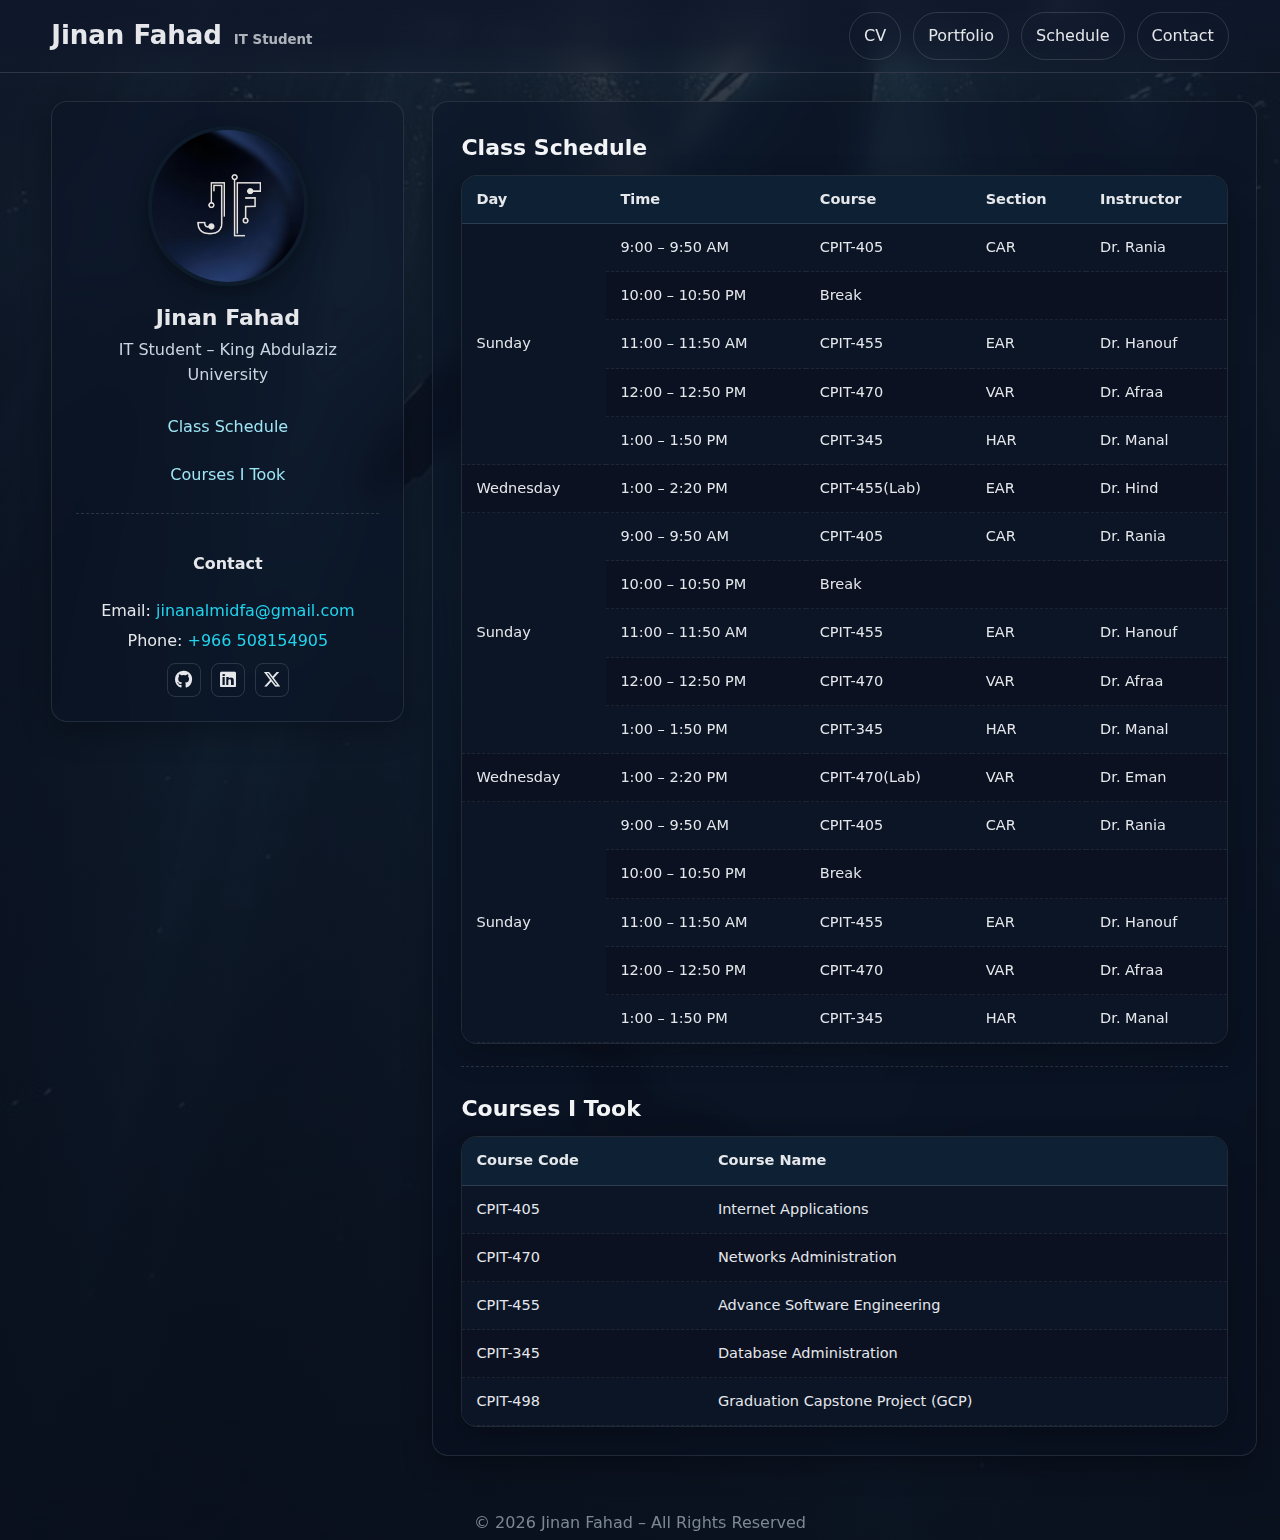
<file: schedule.html>
<!doctype html>
<html lang="en" dir="ltr">
<head>
  <meta charset="utf-8" />
  <meta name="viewport" content="width=device-width, initial-scale=1" />
  <title>Class Schedule – Jinan Fahad</title>
  <meta name="description" content="Weekly class schedule and completed courses." />
 <link rel="stylesheet" href="styles.css" />
<link rel="stylesheet" href="https://cdnjs.cloudflare.com/ajax/libs/font-awesome/6.5.0/css/all.min.css">
</head>
<body>

  <!-- Header -->
  <header>
    <div class="nav">
      <div class="brand">
        <div class="brand-name">Jinan Fahad</div>
        <small>IT Student</small>
      </div>

      <button class="hamburger" id="hamburger" aria-label="Open menu" aria-expanded="false">
        <span></span><span></span><span></span>
      </button>

      <nav class="top-links" id="top-links">
  <a class="chip" href="index.html">CV</a>
  <a class="chip" href="portfolio.html">Portfolio</a>
  <a class="chip" href="schedule.html">Schedule</a>
  <a class="chip" href="contact.html">Contact</a>
</nav>
    </div>
  </header>

  <div class="page">
    <!-- Sidebar -->
    <aside class="aside">
      <div class="avatar"><img src="ma-logo.jpg" alt="Profile photo"></div>
      <div class="name">Jinan Fahad</div>
      <div class="role">IT Student – King Abdulaziz University</div>

      <ul class="menu" aria-label="Section menu">
        <li><a href="#schedule">Class Schedule</a></li>
        <li><a href="#courses">Courses I Took</a></li>
      </ul>

      <div class="contact-box">
        <h4>Contact</h4>
        <div class="row">Email: <a href="mailto:jinanalmidfa@gmail.com">jinanalmidfa@gmail.com</a></div>
        <div class="row">Phone: <a href="tel:+966508154905">+966 508154905</a></div>
        <div class="social">
          <a class="icon" href="https://github.com/JinanFahad" target="_blank" title="GitHub"><i class="fab fa-github"></i></a>
          <a class="icon" href="https://www.linkedin.com/in/jinan-almidfa-b8b09228b" target="_blank" title="LinkedIn"><i class="fab fa-linkedin"></i></a>
          <a class="icon" href="https://x.com/itjinanlz" target="_blank" title="X"><i class="fab fa-x-twitter"></i></a>
        </div>
      </div>
    </aside>

    <!-- Main -->
    <main class="main">
      <!-- Class Schedule -->
      <section id="schedule" class="section">
        <h2>Class Schedule</h2>

        <div class="table-wrapper">
          <table class="table striped hoverable">
            <thead>
              <tr>
                <th>Day</th>
                <th>Time</th>
                <th>Course</th>
                <th>Section</th>
                <th>Instructor</th>
              </tr>
            </thead>
            <tbody>
              <!-- Sunday -->
              <tr>
                <td rowspan="5">Sunday</td>
                <td>9:00 – 9:50 AM</td>
                <td>CPIT-405</td><td>CAR</td><td>Dr. Rania</td>
              </tr>
              <tr>
                <td>10:00 – 10:50 PM</td>
                <td colspan="3">Break</td>
              </tr>
              <tr>
                <td>11:00 – 11:50 AM</td>
                <td>CPIT-455</td><td>EAR</td><td>Dr. Hanouf</td>
              </tr>
              <tr>
                <td>12:00 – 12:50 PM</td>
                <td>CPIT-470</td><td>VAR</td><td>Dr. Afraa</td>
              </tr>
              <tr>
                <td>1:00 – 1:50 PM</td>
                <td>CPIT-345</td><td>HAR</td><td>Dr. Manal</td>
              </tr>

              <!-- Monday -->
              <tr>
                <td>Wednesday</td>
                <td>1:00 – 2:20 PM</td>
                <td>CPIT-455(Lab)</td><td>EAR</td><td>Dr. Hind</td>
              </tr>

              <!-- Tuesday -->
              <tr>
                <td rowspan="5">Sunday</td>
                <td>9:00 – 9:50 AM</td>
                <td>CPIT-405</td><td>CAR</td><td>Dr. Rania</td>
              </tr>
              <tr>
                <td>10:00 – 10:50 PM</td>
                <td colspan="3">Break</td>
              </tr>
              <tr>
                <td>11:00 – 11:50 AM</td>
                <td>CPIT-455</td><td>EAR</td><td>Dr. Hanouf</td>
              </tr>
              <tr>
                <td>12:00 – 12:50 PM</td>
                <td>CPIT-470</td><td>VAR</td><td>Dr. Afraa</td>
              </tr>
              <tr>
                <td>1:00 – 1:50 PM</td>
                <td>CPIT-345</td><td>HAR</td><td>Dr. Manal</td>
              </tr>

              <!-- Wednesday -->
              <tr>
                <td>Wednesday</td>
                <td>1:00 – 2:20 PM</td>
                <td>CPIT-470(Lab)</td><td>VAR</td><td>Dr. Eman</td>
              </tr>

              <!-- Thursday -->
              <tr>
                <td rowspan="5">Sunday</td>
                <td>9:00 – 9:50 AM</td>
                <td>CPIT-405</td><td>CAR</td><td>Dr. Rania</td>
              </tr>
              <tr>
                <td>10:00 – 10:50 PM</td>
                <td colspan="3">Break</td>
              </tr>
              <tr>
                <td>11:00 – 11:50 AM</td>
                <td>CPIT-455</td><td>EAR</td><td>Dr. Hanouf</td>
              </tr>
              <tr>
                <td>12:00 – 12:50 PM</td>
                <td>CPIT-470</td><td>VAR</td><td>Dr. Afraa</td>
              </tr>
              <tr>
                <td>1:00 – 1:50 PM</td>
                <td>CPIT-345</td><td>HAR</td><td>Dr. Manal</td>
              </tr>
            </tbody>
          </table>
        </div>
      </section>

      <!-- Courses -->
      <section id="courses" class="section">
        <h2>Courses I Took</h2>
        <div class="table-wrapper">
          <table class="table striped hoverable courses">
            <thead>
              <tr>
                <th>Course Code</th>
                <th>Course Name</th>
              </tr>
            </thead>
            <tbody>
              <tr><td>CPIT-405</td><td>Internet Applications</td></tr>
              <tr><td>CPIT-470</td><td>Networks Administration</td></tr>
              <tr><td>CPIT-455</td><td>Advance Software Engineering</td></tr>
              <tr><td>CPIT-345</td><td>Database Administration</td></tr>
              <tr><td>CPIT-498</td><td>Graduation Capstone Project (GCP)</td></tr>
            </tbody>
          </table>
        </div>
      </section>
    </main>
  </div>

  <footer>© <span id="year"></span> Jinan Fahad – All Rights Reserved</footer>

  <script>
    document.getElementById('year').textContent=new Date().getFullYear();

    document.addEventListener('DOMContentLoaded', function () {
      const btn  = document.getElementById('hamburger');
      const menu = document.getElementById('top-links');
      if (!btn || !menu) return;

      btn.addEventListener('click', (e) => {
        e.stopPropagation();
        const open = menu.classList.toggle('is-open');
        btn.classList.toggle('is-active', open);
        btn.setAttribute('aria-expanded', open ? 'true' : 'false');
      });

      menu.querySelectorAll('a').forEach(a => {
        a.addEventListener('click', () => {
          menu.classList.remove('is-open');
          btn.classList.remove('is-active');
          btn.setAttribute('aria-expanded', 'false');
        });
      });

      document.addEventListener('click', (e) => {
        if (!menu.classList.contains('is-open')) return;
        if (menu.contains(e.target) || btn.contains(e.target)) return;
        menu.classList.remove('is-open');
        btn.classList.remove('is-active');
        btn.setAttribute('aria-expanded', 'false');
      });

      document.addEventListener('keydown', (e) => {
        if (e.key === 'Escape') {
          menu.classList.remove('is-open');
          btn.classList.remove('is-active');
          btn.setAttribute('aria-expanded', 'false');
        }
      });
    });
  </script>
</body>
</html>
</file>
<file: styles.css>
:root{
  --bg:#0f172a;
  --ink:#e5e7eb;
  --ink-strong:#f3f4f6;
  --muted:#cbd5e1;
  --accent:#22d3ee;

  --border:#ffffff22;
  --radius:16px;
  --shadow:0 10px 30px rgba(0,0,0,.28);
  --maxw:1200px;
  --sidebar:320px;

  /* Glass */
  --glass:rgba(11,18,32,.45);
  --glass-border:#ffffff1a;
}

/*  Base  */
*{box-sizing:border-box}
html{scroll-behavior:smooth}
body{
  margin:0;
  font-family:system-ui,-apple-system,Segoe UI,Roboto,Arial,sans-serif;
  color:var(--ink);
  line-height:1.6;
  background:
    radial-gradient(1200px 700px at 10% -10%, #1e293b33, transparent),
    linear-gradient(180deg, #0b1020cc, #0b1220cc),
    url('BG.jpg') center / cover fixed no-repeat,
    var(--bg);
}
a{color:var(--accent);text-decoration:none}
a:hover{text-decoration:underline}
img{max-width:100%;display:block}

/*  Header */
header{
  position:sticky; top:0; z-index:50;
  backdrop-filter:blur(8px);
  border-bottom:1px solid var(--border);
  background:linear-gradient(180deg,#0f172acc,#0f172a99 60%,transparent);
}
.nav{
  width:92%; max-width:var(--maxw); margin-inline:auto; padding:12px 0;
  display:flex; align-items:center; justify-content:space-between; overflow:visible;
}
.brand{display:flex; gap:12px; align-items:baseline; font-weight:800; flex-wrap:nowrap}
.brand small{opacity:.75}
.brand-name{white-space:nowrap; font-weight:800; font-size:26px}
.top-links{display:flex; gap:12px}
.chip{
  padding:10px 14px; border:1px solid var(--border); border-radius:999px; color:var(--ink);
  background:transparent;
  transition:background-color .25s ease,color .25s ease,border-color .25s ease,transform .25s ease;
}
.chip:hover{background:var(--accent); color:#0b1020; border-color:var(--accent); transform:translateY(-2px)}

/* Hamburger */
.hamburger{
  position:relative; display:none;
  align-items:center; justify-content:center;
  width:38px; height:38px; border:1px solid var(--border); border-radius:10px;
  background:#0b1324; cursor:pointer;
  font-size:0; line-height:0;
  transition:background-color .25s ease, border-color .25s ease, transform .2s ease; z-index:300;
}
.hamburger span{
  position:absolute; left:50%; width:18px; height:2px; background:var(--ink); border-radius:2px;
  transform:translateX(-50%); transition:transform .25s ease, opacity .2s ease;
}
.hamburger span:nth-child(1){top:12px}
.hamburger span:nth-child(2){top:18px}
.hamburger span:nth-child(3){top:24px}
.hamburger.is-active{background:#0e1730}
.hamburger.is-active span:nth-child(1){transform:translateX(-50%) translateY(6px) rotate(45deg)}
.hamburger.is-active span:nth-child(2){opacity:0}
.hamburger.is-active span:nth-child(3){transform:translateX(-50%) translateY(-6px) rotate(-45deg)}
.nav{position:relative; overflow:visible}

/*  Layout  */
.page{
  width:92%; max-width:var(--maxw); margin-inline:auto; padding-block:28px;
  display:grid; gap:28px; grid-template-columns:30% 70%;
}

/*  Glass Cards  */
.aside,.main,.folio-section,.table-wrapper{
  background:var(--glass);
  border:1px solid var(--glass-border);
  border-radius:var(--radius);
  box-shadow:var(--shadow);
  backdrop-filter:blur(12px) saturate(125%);
  -webkit-backdrop-filter:blur(12px) saturate(125%);
}

/*  Sidebar  */
.aside{
  position:sticky; top:74px; align-self:start; padding:24px; text-align:center;
}
.avatar{
  width:160px; height:160px; margin:0 auto 14px; border-radius:50%; overflow:hidden;
  border:4px solid #0d1b2a; box-shadow:0 6px 18px rgba(0,0,0,.35);
  display:grid; place-items:center; 
}
.avatar img{
  width:100%; height:100%; object-fit:cover; object-position:center;
}
.name{margin:10px 0 2px; font-size:22px; font-weight:800}
.role{margin:0 0 12px; color:var(--muted)}
.menu{margin:18px 0 0; padding:0; list-style:none; display:grid; gap:6px}
.menu a{
  display:block; padding:8px 12px; border-radius:10px; color:#9ee6f5;
  transition:background-color .25s ease, transform .25s ease;
}
.menu a:hover{background:#0e2033; transform:translateY(-2px)}
.contact-box{margin-top:18px; border-top:1px dashed var(--border); padding-top:16px}
.row{margin:4px 0}
.social{display:flex; gap:10px; margin-top:10px; justify-content:center}
.icon{
  width:34px; height:34px; border-radius:8px; display:grid; place-items:center;
  border:1px solid var(--border);
  transition:background-color .25s ease, border-color .25s ease, transform .25s ease;
}
.icon i{font-size:18px; color:var(--ink)}
.icon:hover{background:var(--accent); border-color:var(--accent); transform:translateY(-2px)}
.icon:hover i{color:#0b1020}

/*  Main Card  */
.main{padding:28px}
.section{padding-bottom:22px; margin-bottom:24px; border-bottom:1px dashed var(--border); scroll-margin-top:90px}
.section:last-child{border-bottom:none; margin-bottom:0; padding-bottom:0}
h1,h2{margin:0 0 10px; color:var(--ink-strong)}
h2{font-size:22px}
ul{margin:6px 0 0 18px}

/*  Forms  */
.field{display:grid; gap:6px; margin-bottom:12px}
input,textarea{
  background:#0a1120; border:1px solid #ffffff1a; color:var(--ink);
  border-radius:12px; padding:12px 14px; outline:none;
}
input:focus,textarea:focus{border-color:var(--accent); box-shadow:0 0 0 3px #22d3ee22}
.actions{margin-top:10px}
button{
  cursor:pointer; padding:12px 18px; border-radius:999px;
  border:1px solid #22d3ee44; background:#0b1324; color:var(--ink);
  transition:background-color .25s ease, transform .25s ease, border-color .25s ease;
}
button:hover{background:var(--accent); color:#0b1020; border-color:var(--accent); transform:translateY(-2px)}
.radio{display:flex; gap:14px; align-items:center; flex-wrap:wrap}
footer{color:#9aa4b2; text-align:center; opacity:.8; margin:26px 0 4px}

/*  Portfolio sections  */
.folio-wrap{width:92%; max-width:var(--maxw); margin:28px auto}
.folio-section{padding:22px; margin-bottom:22px}
.split{display:grid; gap:22px; align-items:center; grid-template-columns:1.2fr .8fr}
.split.rev{grid-template-columns:.8fr 1.2fr}
.copy h2{margin:0 0 8px; font-size:24px}
.copy p{margin:0 0 10px; color:var(--muted)}
.copy .impression{color:var(--ink); font-style:italic}
.media img{width:100%; height:auto; border-radius:16px; border:1px solid var(--border)}
.media .round{border-radius:999px; aspect-ratio:1/1; object-fit:cover}
.tags{display:flex; gap:8px; flex-wrap:wrap; margin-top:6px}
.tag{font-size:12px; padding:6px 10px; border:1px solid var(--border); border-radius:999px; color:var(--muted)}
.folio-section .media img.ebram{width:180px; height:auto; margin-inline:auto; display:block}
.folio-section .media img.soln,.folio-section .media img.nexcore{width:360px; height:auto; margin-inline:auto; display:block}

/* Posters */
.poster-grid{display:flex; gap:16px; justify-content:center; align-items:flex-start; flex-wrap:nowrap; overflow-x:auto; padding-bottom:10px}
.poster-grid img{max-height:300px; width:auto; flex-shrink:0; object-fit:contain; border-radius:10px; border:1px solid var(--border); box-shadow:0 6px 16px rgba(0,0,0,.35)}

/* Screenshots */
.shot-grid{display:flex; gap:20px; justify-content:flex-start; align-items:flex-start; flex-wrap:wrap}
.shot-grid img{max-width:48%; height:auto; border-radius:12px; border:1px solid var(--border); box-shadow:0 6px 16px rgba(0,0,0,.35)}
.shot-grid img.small-img{max-width:35%}

/*  Tables  */
.table-wrapper{overflow:auto; padding:0}
.table{
  width:100%; border-collapse:separate; border-spacing:0;
  font-size:14.5px; color:var(--ink);
}
.table thead th{
  position:sticky; top:0; z-index:1;
  background:#0e2033; color:var(--ink); text-align:left;
  padding:12px 14px; border-bottom:1px solid var(--border);
}
.table tbody td{
  padding:12px 14px; border-bottom:1px dashed #ffffff14; vertical-align:middle;
}
.table.striped tbody tr:nth-child(odd){background:#0b1526}
.table.striped tbody tr:nth-child(even){background:#0b1120}
.table.hoverable tbody tr:nth-child(odd):hover{background:#0d1e35}
.table.hoverable tbody tr:nth-child(even):hover{background:#3a5075}
.table-wrapper .table thead th:first-child{border-top-left-radius:12px}
.table-wrapper .table thead th:last-child{border-top-right-radius:12px}



/* Tablet */
@media (max-width:980px){
  :root{ --sidebar:260px; }
  .split,.split.rev{grid-template-columns:1fr}
}

/* Mobile & small tablets */
@media (max-width:780px){
  .hamburger{display:inline-flex !important;}
  .top-links{display:none !important;}

  .top-links.is-open{
    display:flex; flex-direction:column; gap:10px;
    position:fixed; right:12px; top:64px; z-index:200;
    width:min(220px,80vw);
    background:var(--glass); border:1px solid var(--glass-border); border-radius:14px;
    padding:12px; box-shadow:0 12px 24px rgba(0,0,0,.35);
    backdrop-filter:blur(12px) saturate(125%); -webkit-backdrop-filter:blur(12px) saturate(125%);
  }
  .top-links.is-open .chip{width:100%; text-align:left}

  .page{ grid-template-columns: 1fr !important; }

  .aside{
    position: static !important;
    padding: 16px !important;
    text-align: center !important;
    display: grid !important;
    justify-items: center !important;
    row-gap: 10px !important;
  }

  .avatar{
    width: 120px !important;
    height: 120px !important;
    margin: 0 auto 12px !important;
    display: grid !important;
    place-items: center !important;
    border-radius: 50% !important;
    overflow: hidden !important;
  }
  .avatar img{
    width: 100% !important;
    height: 100% !important;
    object-fit: cover !important;
    object-position: center !important;
    display: block !important;
  }

  body{font-size:13px}
  h1{font-size:20px}
  h2{font-size:18px}
  .brand-name{font-size:18px}
  .chip{padding:6px 10px; font-size:12px}
  .main{padding:16px}
  .icon{width:28px; height:28px}
  .icon i{font-size:16px}
  .aside .row a,.aside .row{overflow-wrap:anywhere; word-break:break-word; line-height:1.5}
  .media img{border-radius:10px}
  .shot-grid{gap:12px}
  .shot-grid img{max-width:100%; height:auto}
  .poster-grid{gap:12px}
  .poster-grid img{max-height:180px}
  .tag{font-size:11px; padding:5px 8px}
  .table thead th,.table tbody td{padding:10px 10px; font-size:13px}
}

/* Desktop force */
@media (min-width:781px){
  .hamburger{display:none !important;}
  .top-links{display:flex !important;}
}
</file>
